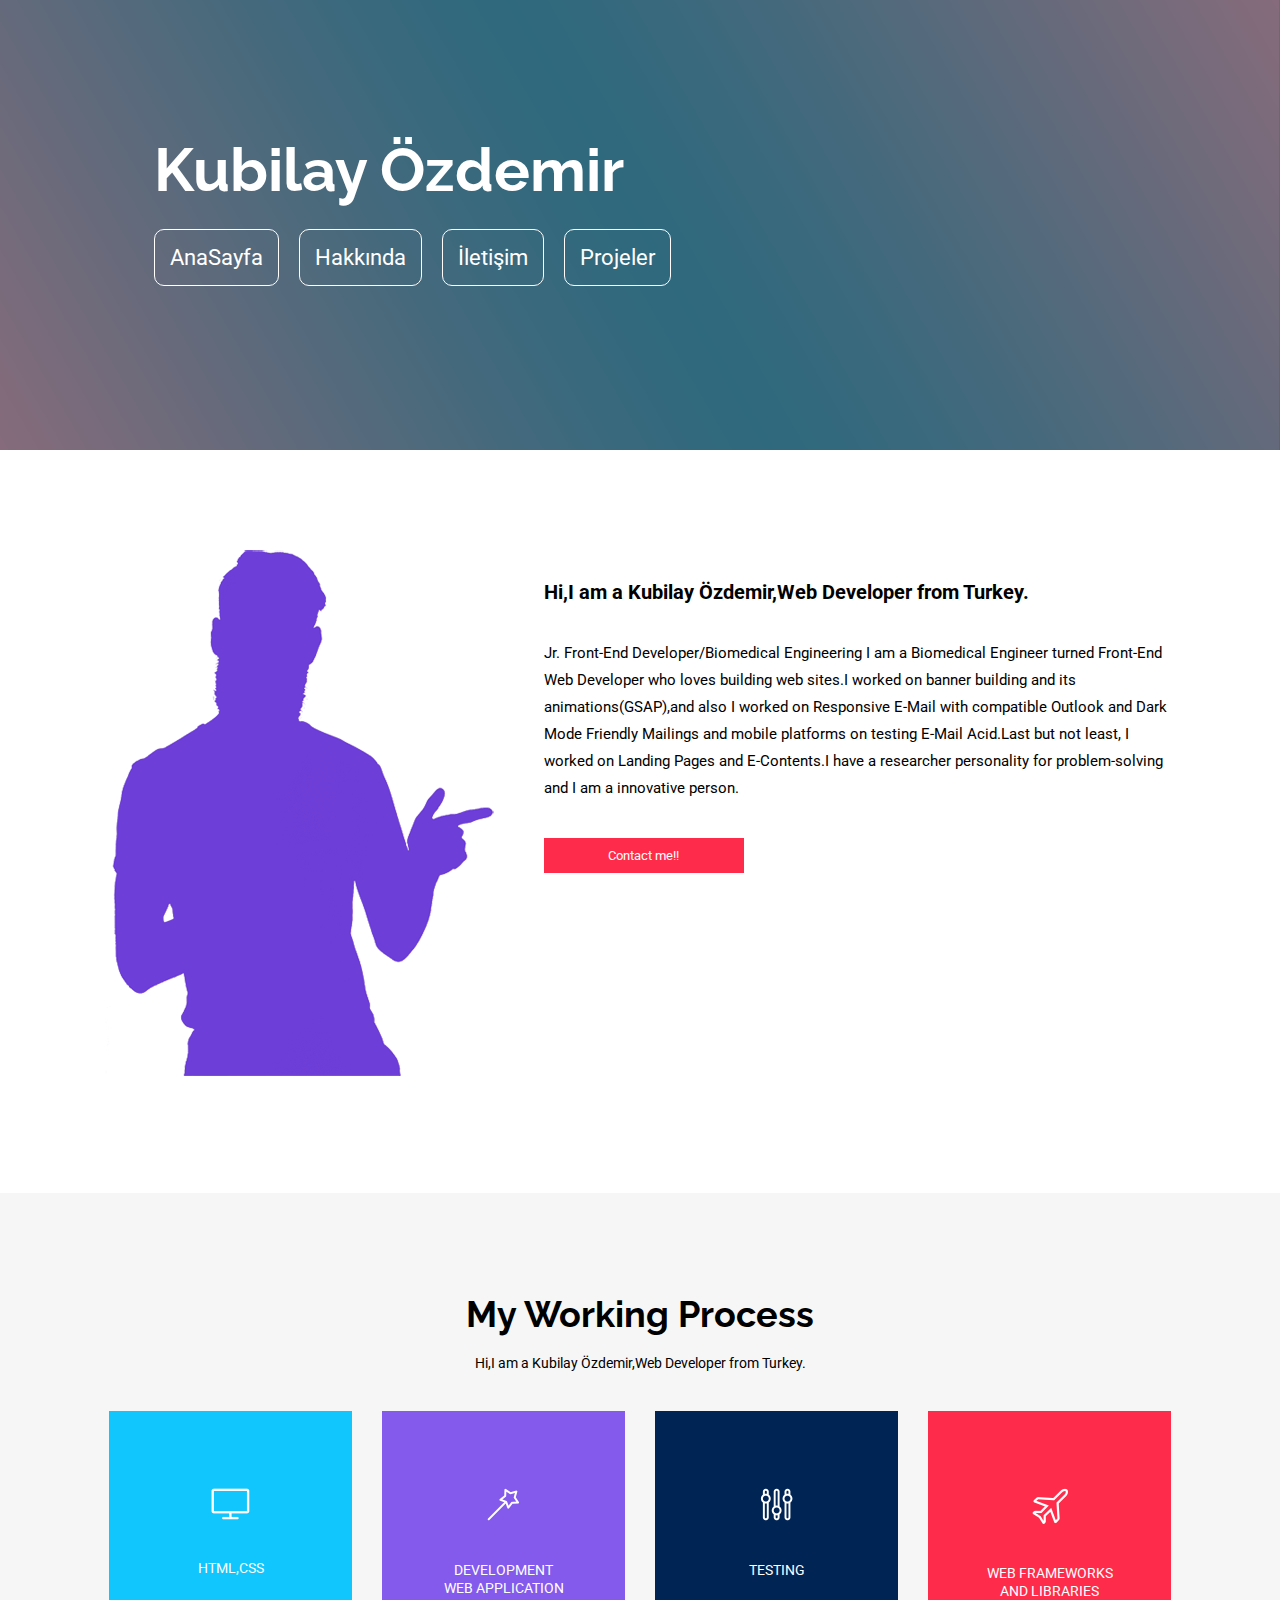
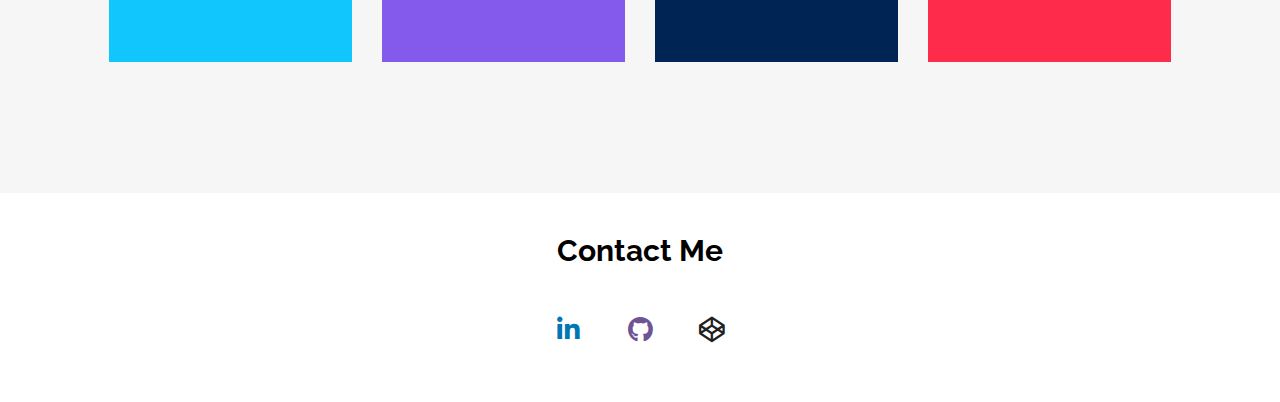
<file: index.html>
<!DOCTYPE html>
<html lang="en">

<head>
    <meta charset="UTF-8">
    <meta http-equiv="X-UA-Compatible" content="IE=edge">
    <meta name="viewport" content="width=device-width, initial-scale=1.0">
    <title>AnaSayfa</title>
    <link rel="stylesheet" href="style/index.css">
    <link rel="stylesheet" href="style/responsive.css">
    <link rel="preconnect" href="https://fonts.googleapis.com">
    <link rel="preconnect" href="https://fonts.gstatic.com" crossorigin>
    <link href="https://fonts.googleapis.com/css2?family=Raleway:wght@700&display=swap" rel="stylesheet">
    <link rel="preconnect" href="https://fonts.googleapis.com">
    <link rel="preconnect" href="https://fonts.gstatic.com" crossorigin>
    <link href="https://fonts.googleapis.com/css2?family=Roboto:wght@500&display=swap" rel="stylesheet">
    <link rel="stylesheet" href="https://use.fontawesome.com/releases/v5.7.1/css/all.css">
</head>

<body>
    <main>
        <div class="header-container">
            <header>
                <div class="title-container">
                    <h1>Kubilay Özdemir</h1>
                    <div class="navbar-container">
                        <ul>
                            <li><a href="index.html" target="_blank">AnaSayfa</a></li>
                            <li><a href="about.html" target="_blank">Hakkında</a></li>
                            <li><a href="contact.html" target="_blank">İletişim</a></li>
                            <li><a href="projects.html" target="_blank">Projeler</a></li>
                        </ul>
                    </div>
                </div>
            </header>
        </div>
        <section>
            <div class="intro-container">
                <div class="intro-img-container">
                    <img src="images/image-01.png" style="width:389px;height:526px;">
                </div>
                <div class="intro-text-container">
                    <h2>Hi,I am a Kubilay Özdemir,Web Developer from Turkey.</h2><br /><br />
                    <p>
                        Jr. Front-End Developer/Biomedical Engineering
                        I am a Biomedical Engineer turned Front-End Web Developer who loves building web sites.I worked
                        on banner building and its animations(GSAP),and also I worked on Responsive E-Mail with
                        compatible Outlook and Dark Mode Friendly Mailings and mobile platforms on testing E-Mail
                        Acid.Last but not least, I worked on Landing Pages and E-Contents.I have a researcher
                        personality for problem-solving and I am a innovative person.
                    </p><br /><br />
                    <a href="contact.html" target="_blank"><button class="intro-button">Contact me!!</button></a>
                </div>
            </div>
        </section>
        <section>
            <div class="project-container">
                <h2>My Working Process</h2>
                <p>Hi,I am a Kubilay Özdemir,Web Developer from Turkey.</p>
                <div class="process-container">
                    <div class="design-container">
                        <img src="images/image-02.png">
                        <p>Html,css</p>
                    </div>
                    <div class="development-container">
                        <img src="images/image-03.png">
                        <p>Development<br />web application</p>
                    </div>
                    <div class="testing-container">
                        <img src="images/image-04.png">
                        <p>Testıng</p>
                    </div>
                    <div class="library-container">
                        <img src="images/image-05.png">
                        <p>Web Frameworks<br />and Lıbrarıes</p>
                    </div>
                </div>
            </div>
        </section>
        <footer>
            <div class="footer-container">
                <a href="contact.html">
                    <h3>Contact Me</h3>
                </a>
                <div class="social-buttons">
                    <a href="https://www.linkedin.com/in/kubilay-ozdemir-8a2773177/" target="_blank"
                        class="social-button social-button--linkedin" aria-label="LinkedIn">
                        <i class="fab fa-linkedin-in"></i>
                    </a>
                    <a href="https://github.com/Kubilay-web" target="_blank" class="social-button social-button--github"
                        aria-label="GitHub">
                        <i class="fab fa-github"></i>
                    </a>
                    <a href="https://codepen.io/kubilay123" target="_blank" class="social-button social-button--codepen"
                        aria-label="CodePen">
                        <i class="fab fa-codepen"></i>
                    </a>
                </div>
            </div>
        </footer>
    </main>
</body>

</html>
</file>
<file: style/index.css>
* {
    margin: 0px;
    padding: 0px;
    box-sizing: border-box;
}

html {
    overflow-x: hidden;
}

body {
    overflow-x: hidden;
}

a {
    text-decoration: none !important;
}


.header-container {
    width: 100%;
    height: 450px;
    background-image: url("../images/bg.png");
    background-position: center;
    background-repeat: no-repeat;
    background-size: cover;
}


.title-container {
    padding: 135px 0px 0px 0px;
    margin: 0px auto 0px auto;
    width: 100%;
    max-width: 972px;
    height: 302px;
    display: flex;
    flex-direction: column;
}

.title-container h1 {
    font-family: 'Raleway', sans-serif;
    font-weight: bold;
    color: #fff;
    font-size: 60px;
}

ul {
    display: flex;
    flex-direction: row;
    gap: 20px;
    list-style: none;
    margin: 40px 0px 0px 0px;
}

ul li a {
    color: #fff;
    text-decoration: none;
    border: 1px solid #fff;
    border-radius: 10px;
    font-family: 'Roboto', sans-serif;
    padding: 15px;
    font-size: 22px;
    transition: 0.4s all;
}

ul li a:hover {
    background-color: black;
    color: white;
    border: none;
}

.intro-container {
    display: flex;
    flex-direction: row;
    gap: 50px;
    width: 100%;
    max-width: 1071px;
    height: 643px;
    margin: 100px auto 0px auto;
}

.intro-text-container {
    padding: 30px 0px 0px 0px;
}

.intro-text-container h2 {
    font-family: 'Roboto', sans-serif;
    font-weight: bold;
    font-size:20px;
}

.intro-text-container p {
    font-family: 'Roboto', sans-serif;
    font-weight: normal;
    color: #000;
    font-size: 15px;
    line-height: 1.8;
}

button.intro-button {
    font-family: 'Roboto', sans-serif;
    background-color: #ff2b4a;
    width: 200px;
    border: none;
    padding: 10px;
    color: #fff;
    cursor: pointer;
    transition: 0.4s all;
}

button.intro-button:hover {
    background-color: #cc1a35;
}

.project-container {
    display: flex;
    flex-direction: column;
    align-items: center;
    width: 100%;
    height: 600px;
    background-color: #f6f6f6;
    padding: 100px 0px 0px 0px;
}

.project-container h2 {
    font-family: 'Raleway', sans-serif;
    font-weight: bold;
    font-size: 36px;
    padding: 0px 0px 20px 0px;
}

.project-container p {
    font-family: 'Roboto', sans-serif;
    font-weight: normal;
    font-size: 14px;
    padding: 0px 0px 40px 0px;
}

.process-container {
    display: flex;
    flex-direction: row;
    align-items: center;
    width: 100%;
    gap: 30px;
    max-width: 1062px;
    height: 250px;
}

.design-container {
    display: flex;
    flex-direction: column;
    align-items: center;
    width: 262px;
    height: 251px;
    padding: 77px 0px 0px 0px;
    background-color: #10c6fc;
    font-family: 'Raleway', sans-serif;
    font-weight: bold;
    color: #fff;
    text-transform: uppercase;
}

.design-container img {
    padding: 0px 0px 40px 0px;
}

.development-container {
    display: flex;
    flex-direction: column;
    align-items: center;
    width: 262px;
    height: 251px;
    padding: 77px 0px 0px 0px;
    background-color: #835aeb;
    font-family: 'Raleway', sans-serif;
    font-weight: bold;
    color: #fff;
    text-transform: uppercase;
    text-align: center;
    line-height: 1.3;
}

.development-container img {
    padding: 0px 0px 40px 0px;
}

.testing-container {
    display: flex;
    flex-direction: column;
    align-items: center;
    width: 262px;
    height: 251px;
    padding: 77px 0px 0px 0px;
    background-color: #002453;
    font-family: 'Raleway', sans-serif;
    font-weight: bold;
    color: #fff;
    text-transform: uppercase;
    text-align: center;
    line-height: 1.3;
}

.testing-container img {
    padding: 0px 0px 40px 0px;
}

.library-container {
    display: flex;
    flex-direction: column;
    align-items: center;
    width: 262px;
    height: 251px;
    padding: 77px 0px 0px 0px;
    background-color: #ff2b4a;
    font-family: 'Raleway', sans-serif;
    font-weight: bold;
    color: #fff;
    text-transform: uppercase;
    text-align: center;
    line-height: 1.3;
}

.library-container img {
    padding: 0px 0px 40px 0px;
}

.footer-container {
    margin: 40px auto 40px auto;
    width: 235px;
    text-align: center;
}

.footer-container h3 {
    font-family: 'Raleway', sans-serif;
    font-weight: bold;
    font-size: 30px;
    padding: 0px 0px 30px 0px;
    color: #000;
}

.footer-container h3:hover {
    text-decoration: underline;
}



/* Footer */

.social-buttons {
    display: flex;
    flex-wrap: wrap;
    justify-content: center;
    gap: 8px;
}

.social-button {
    position: relative;
    display: flex;
    justify-content: center;
    align-items: center;
    outline: none;
    width: 64px;
    height: 64px;
    text-decoration: none;
    border-radius: 100%;
    background: #fff;
    text-align: center;
}

.social-button::after {
    content: "";
    position: absolute;
    top: -1px;
    left: 50%;
    display: block;
    width: 0;
    height: 0;
    border-radius: 100%;
    transition: 0.3s;
}

.social-button:focus,
.social-button:hover {
    color: #fff;
}

.social-button:focus::after,
.social-button:hover::after {
    width: calc(100% + 1px);
    height: calc(100% + 1px);
    margin-left: calc(-50% - 1px);
}

.social-button i,
.social-button svg {
    position: relative;
    z-index: 1;
    transition: 0.3s;
}

.social-button i {
    font-size: 25.6px;
}

.social-button svg {
    height: 40%;
    width: 40%;
}

.social-button--linkedin {
    color: #0077b5;
}

.social-button--linkedin::after {
    background: #0077b5;
}

.social-button--github {
    color: #6e5494;
}

.social-button--github::after {
    background: #6e5494;
}

.social-button--codepen {
    color: #212121;
}

.social-button--codepen::after {
    background: #212121;
}

/* Footer */
</file>
<file: style/responsive.css>
@media only screen and (max-width:1085px) {
    .title-container {
        padding: 135px 0px 0px 0px;
        margin: 0px auto 0px auto;
        width: 100%;
        max-width: 972px;
        height: 302px;
        display: flex;
        flex-direction: column;
        align-items: center;
    }

    .title-container h1 {
        font-family: 'Raleway', sans-serif;
        font-weight: bold;
        color: #fff;
        font-size: 34px;
    }

    .header-container {
        width: 100%;
        height: 522px;
        background-image: url("../images/bg.png");
        background-position: center;
        background-repeat: no-repeat;
        background-size: cover;
    }

    ul {
        display: flex;
        flex-direction: column;
        gap: 40px;
        list-style: none;
        margin: 40px 0px 0px 0px;
        text-align: center;
    }


    .intro-container {
        display: flex;
        flex-direction: column;
        gap: 50px;
        width: 100%;
        max-width: 1071px;
        height: auto;
        margin: 100px auto 50px auto;
        text-align: center;
    }



    .intro-text-container p {
        font-family: 'Roboto', sans-serif;
        font-weight: normal;
        color: #000;
        font-size: 15px;
        line-height: 1.5;
        padding: 0px 20px 0px 20px;
    }

    .intro-text-container h2 {
        font-family: 'Roboto', sans-serif;
        font-weight: bold;
        font-size:20px;
        padding: 0px 20px 0px 20px;
    }


    .project-container {
        display: flex;
        flex-direction: column;
        align-items: center;
        width: 100%;
        height: auto;
        background-color: #f6f6f6;
        padding: 100px 0px 60px 0px;
    }

    .process-container {
        display: flex;
        flex-wrap: wrap;
        justify-content: center;
        align-items: center;
        width: 100%;
        gap: 30px;
        max-width: 1062px;
        height: auto;
        margin: 0px auto 0px auto;
    }

    .project-container h2 {
        font-family: 'Raleway', sans-serif;
        font-weight: bold;
        font-size: 36px;
        padding: 0px 0px 20px 0px;
        text-align: center;
    }

    .project-container p {
        font-family: 'Roboto', sans-serif;
        font-weight: normal;
        font-size: 14px;
        padding: 0px 30px 40px 30px;
        text-align: center;
    }



}


@media only screen and (max-width:434px) {
    .intro-container img {
        width: 100% !important;
        height: auto !important;
    }
}
</file>
